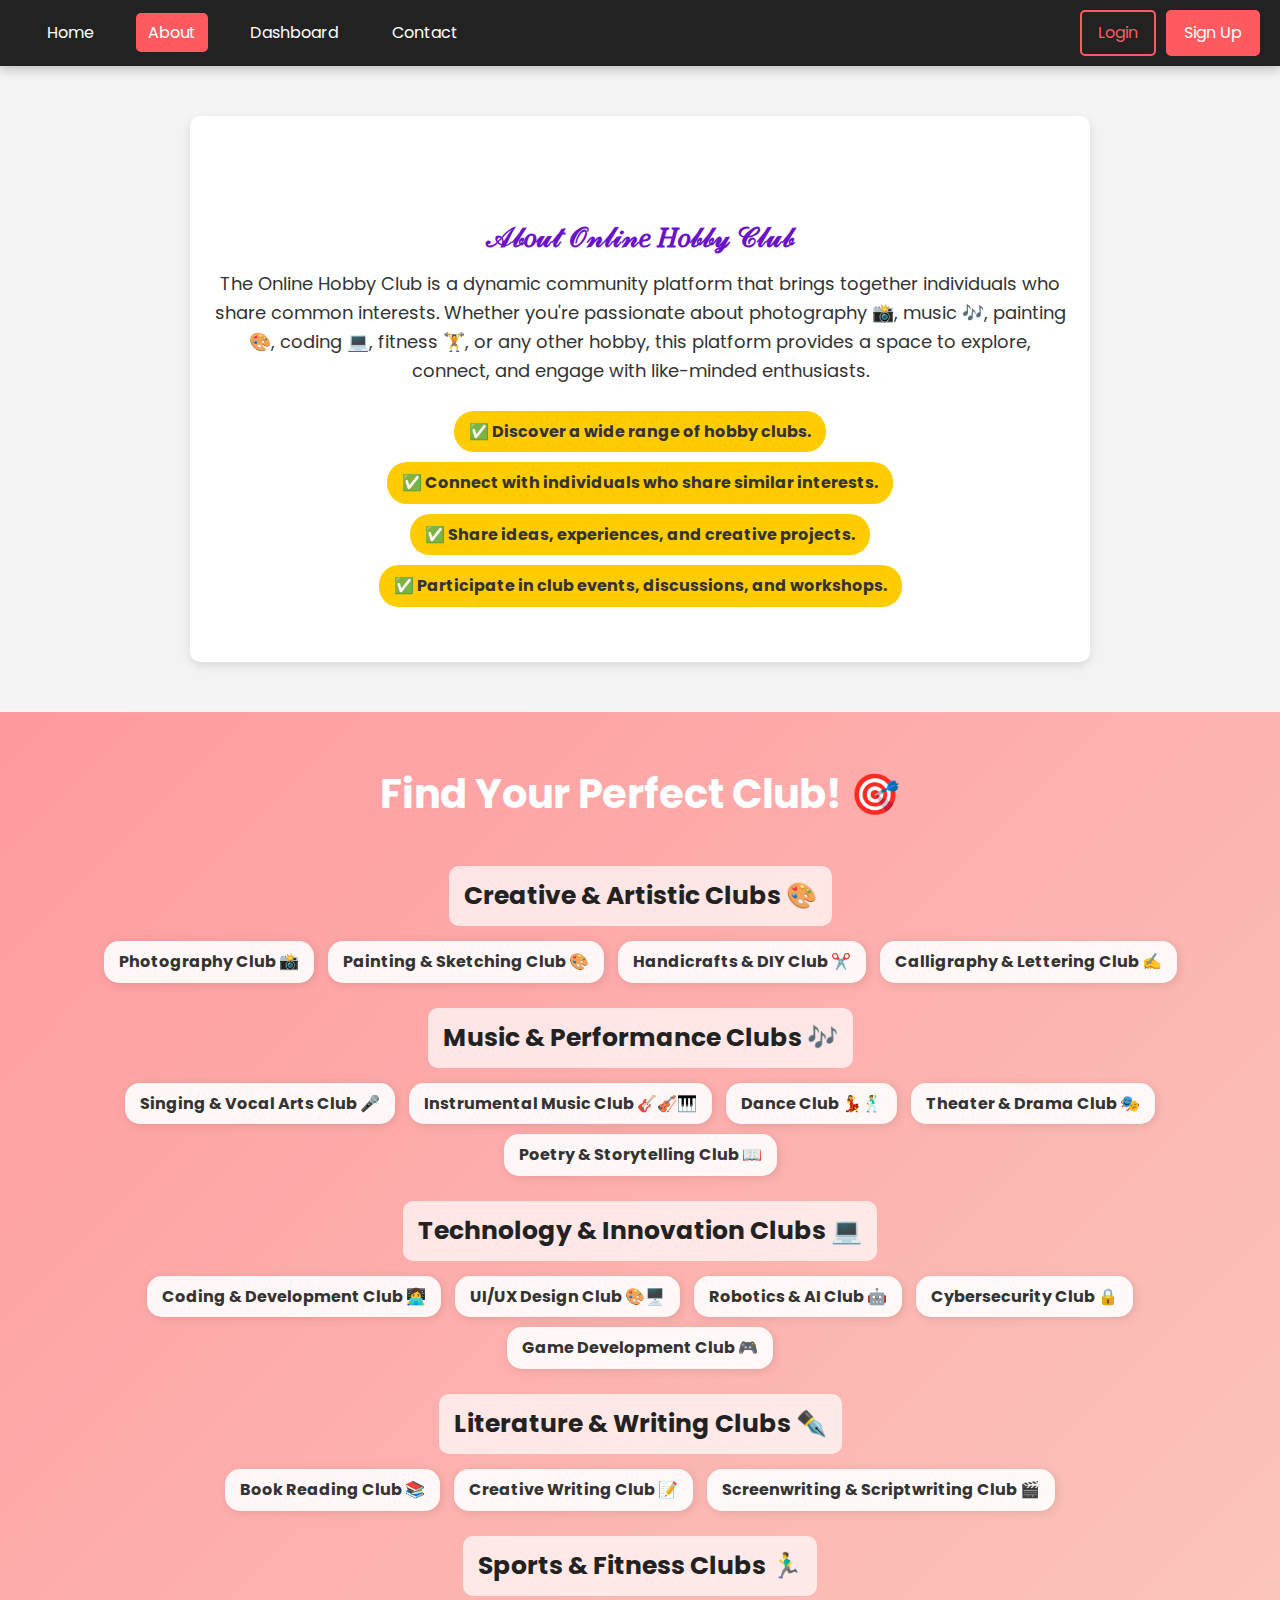
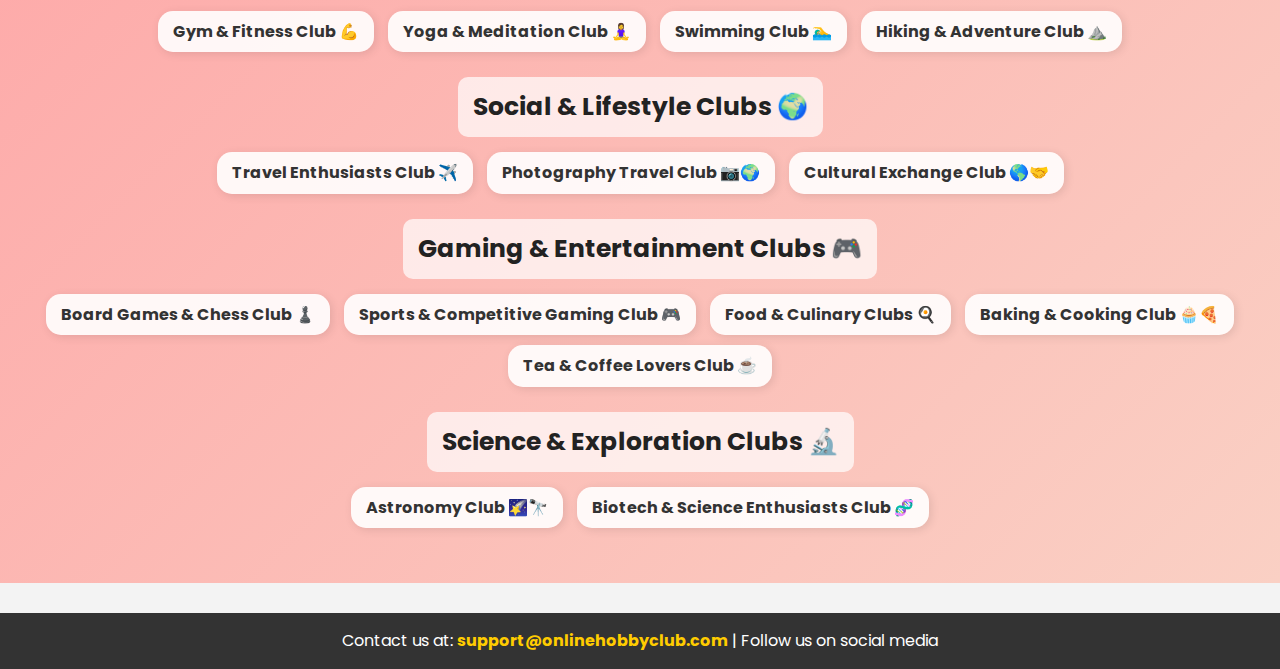
<file: about.html>
<!DOCTYPE html>
<html lang="en">
<head>
    <meta charset="UTF-8">
    <meta name="viewport" content="width=device-width, initial-scale=1.0">
    <title>Online Hobby Club</title>
    <link rel="stylesheet" href="about.css">
</head>
<body>

    <!-- Navigation Bar -->
    <!-- Navigation Bar -->
<nav class="navbar">
    <ul>
        <li><a href="index.html">Home</a></li>
        <li><a href="about.html" class="active">About</a></li> 
        <li><a href="dashboard.html">Dashboard</a></li> 
        <li><a href="contact.html">Contact</a></li> 
    </ul>
    <div class="nav-buttons">
        <a href="login.html" class="login-btn">Login</a>
        <a href="signup.html" class="signup-btn">Sign Up</a>
    </div>
</nav>


    <!-- About Section -->
    <section class="about-section">
        <h4 class="about-title">𝒜𝒷𝑜𝓊𝓉 𝒪𝓃𝓁𝒾𝓃𝑒 𝐻𝑜𝒷𝒷𝓎 𝒞𝓁𝓊𝒷</h4>
        <p>
            The Online Hobby Club is a dynamic community platform that brings together individuals who share common interests. Whether you're passionate about photography 📸, music 🎶,
            painting 🎨, coding 💻, fitness 🏋️, or any other hobby, this platform provides a space to explore, connect, and engage with like-minded enthusiasts.
        </p>
        <ul>
            <li>✅ Discover a wide range of hobby clubs.</li>
            <li>✅ Connect with individuals who share similar interests.</li>
            <li>✅ Share ideas, experiences, and creative projects.</li>
            <li>✅ Participate in club events, discussions, and workshops.</li>
        </ul>
    </section>

    <!-- Hobby Categories Section -->
    <section class="hobby-categories">
        <h2>Find Your Perfect Club! 🎯</h2>

        <h3>Creative & Artistic Clubs 🎨</h3>
        <ul> 
            <li>Photography Club 📸</li>
            <li>Painting & Sketching Club 🎨</li>
            <li>Handicrafts & DIY Club ✂️</li>
            <li>Calligraphy & Lettering Club ✍️</li>
        </ul>

        <h3>Music & Performance Clubs 🎶</h3>
        <ul>
            <li>Singing & Vocal Arts Club 🎤</li>
            <li>Instrumental Music Club 🎸🎻🎹</li>
            <li>Dance Club 💃🕺</li>
            <li>Theater & Drama Club 🎭</li>
            <li>Poetry & Storytelling Club 📖</li>
        </ul>

        <h3>Technology & Innovation Clubs 💻</h3>
        <ul>
            <li>Coding & Development Club 👩‍💻</li>
            <li>UI/UX Design Club 🎨🖥️</li>
            <li>Robotics & AI Club 🤖</li>
            <li>Cybersecurity Club 🔒</li>
            <li>Game Development Club 🎮</li>
        </ul>

        <h3>Literature & Writing Clubs ✒️</h3>
        <ul>
            <li>Book Reading Club 📚</li>
            <li>Creative Writing Club 📝</li>
            <li>Screenwriting & Scriptwriting Club 🎬</li>
        </ul>

        <h3>Sports & Fitness Clubs 🏃‍♂️</h3>
        <ul>
            <li>Gym & Fitness Club 💪</li>
            <li>Yoga & Meditation Club 🧘‍♀️</li>
            <li>Swimming Club 🏊‍♂️</li>
            <li>Hiking & Adventure Club ⛰️</li>
        </ul>

        <h3>Social & Lifestyle Clubs 🌍</h3>
        <ul>
            <li>Travel Enthusiasts Club ✈️</li>
            <li>Photography Travel Club 📷🌍</li>
            <li>Cultural Exchange Club 🌎🤝</li>
        </ul>

        <h3>Gaming & Entertainment Clubs 🎮</h3>
        <ul>
            <li>Board Games & Chess Club ♟️</li>
            <li>Sports & Competitive Gaming Club 🎮</li>
            <li>Food & Culinary Clubs 🍳</li>
            <li>Baking & Cooking Club 🧁🍕</li>
            <li>Tea & Coffee Lovers Club ☕</li>
        </ul>

        <h3>Science & Exploration Clubs 🔬</h3>
        <ul>
            <li>Astronomy Club 🌠🔭</li>
            <li>Biotech & Science Enthusiasts Club 🧬</li>
        </ul>
    </section>

    <!-- Footer -->
    <footer>
        <p>Contact us at: <a href="mailto:support@onlinehobbyclub.com">support@onlinehobbyclub.com</a> | Follow us on social media</p>
    </footer>

</body>
</html>
</file>
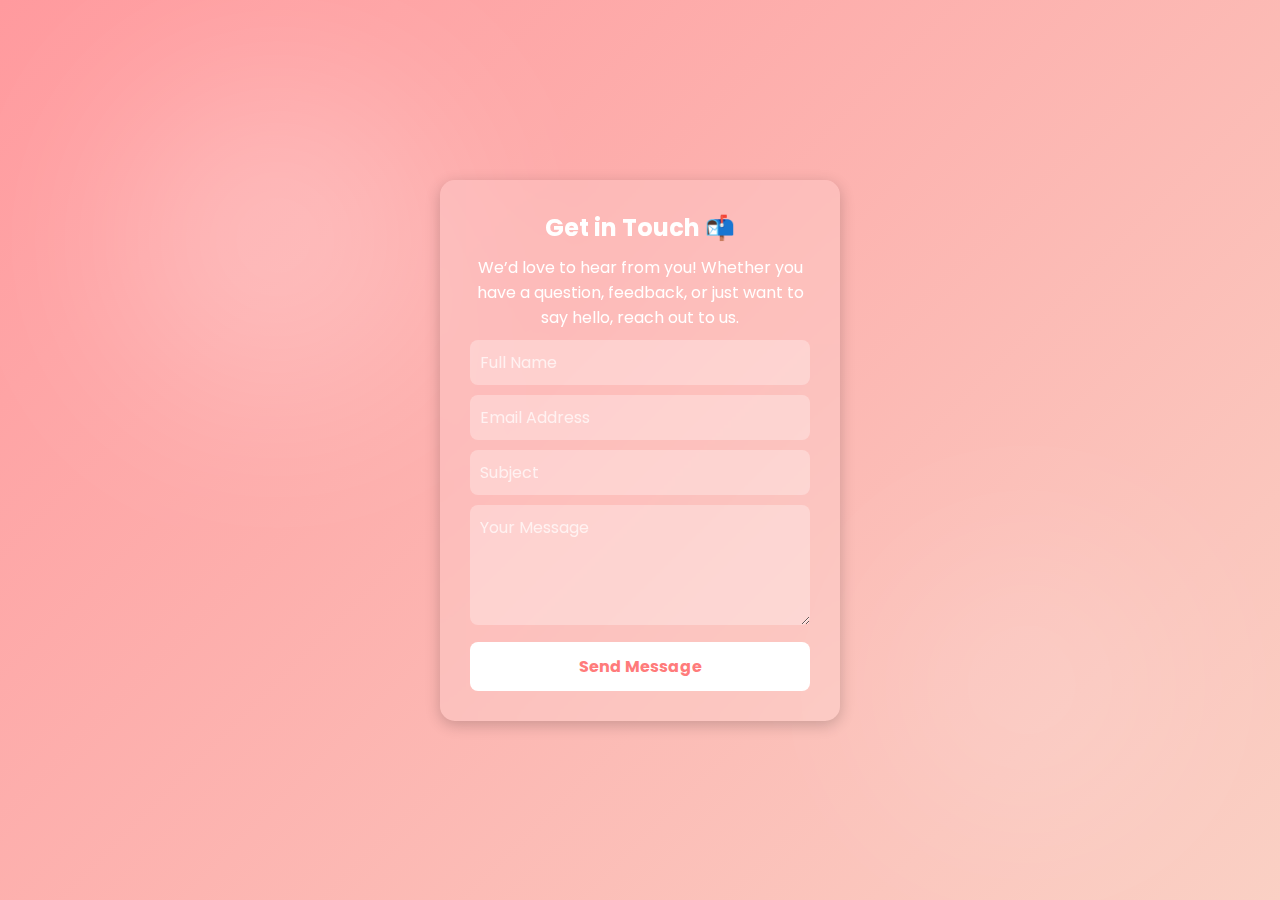
<file: contact.html>
<!DOCTYPE html>
<html lang="en">
<head>
    <meta charset="UTF-8">
    <meta name="viewport" content="width=device-width, initial-scale=1.0">
    <title>Contact Us - Online Hobby Club</title>
    <link rel="stylesheet" href="contact.css">
</head>
<body>
    <div class="container">
        <div class="contact-box">
            <h2>Get in Touch 📬</h2>
            <p>We’d love to hear from you! Whether you have a question, feedback, or just want to say hello, reach out to us.</p>
            <form action="#" method="POST">
                <div class="input-group">
                    <input type="text" id="name" name="name" placeholder="Full Name" required>
                </div>
                <div class="input-group">
                    <input type="email" id="email" name="email" placeholder="Email Address" required>
                </div>
                <div class="input-group">
                    <input type="text" id="subject" name="subject" placeholder="Subject" required>
                </div>
                <div class="input-group">
                    <textarea id="message" name="message" rows="4" placeholder="Your Message" required></textarea>
                </div>
                <button type="submit" class="btn">Send Message</button>
            </form>
        </div>
    </div>
</body>
</html>
</file>
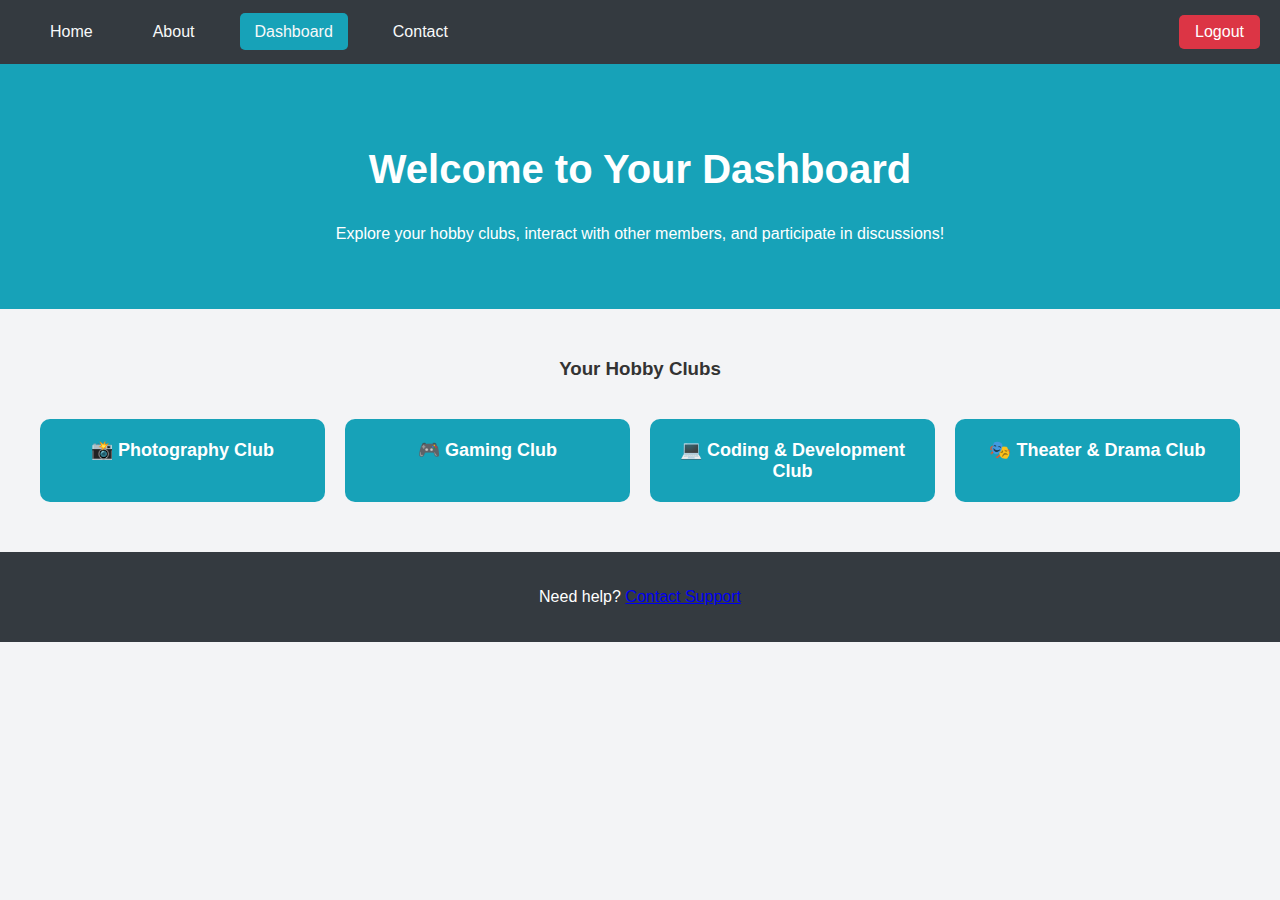
<file: dashboard.html>
<!DOCTYPE html>
<html lang="en">
<head>
    <meta charset="UTF-8">
    <meta name="viewport" content="width=device-width, initial-scale=1.0">
    <title>Dashboard - Online Hobby Club</title>
    <link rel="stylesheet" href="dashboard.css">
</head>
<body>

    <!-- Navigation Bar -->
    <nav class="navbar">
        <ul>
            <li><a href="index.html">Home</a></li>
            <li><a href="about.html">About</a></li> 
            <li><a href="dashboard.html" class="active">Dashboard</a></li> 
            <li><a href="contact.html">Contact</a></li> 
        </ul>
        <div class="nav-buttons">
            <a href="logout.html" class="logout-btn">Logout</a>
        </div>
    </nav>

    <!-- Dashboard Welcome -->
    <section class="dashboard">
        <h2>Welcome to Your Dashboard</h2>
        <p>Explore your hobby clubs, interact with other members, and participate in discussions!</p>
    </section>

    <!-- User Clubs Section -->
    <section class="user-clubs">
        <h3>Your Hobby Clubs</h3>
        <div class="club-list">
            <div class="club-card">📸 Photography Club</div>
            <div class="club-card">🎮 Gaming Club</div>
            <div class="club-card">💻 Coding & Development Club</div>
            <div class="club-card">🎭 Theater & Drama Club</div>
        </div>
    </section>

    <!-- Footer -->
    <footer>
        <p>Need help? <a href="contact.html">Contact Support</a></p>
    </footer>

</body>
</html>
</file>
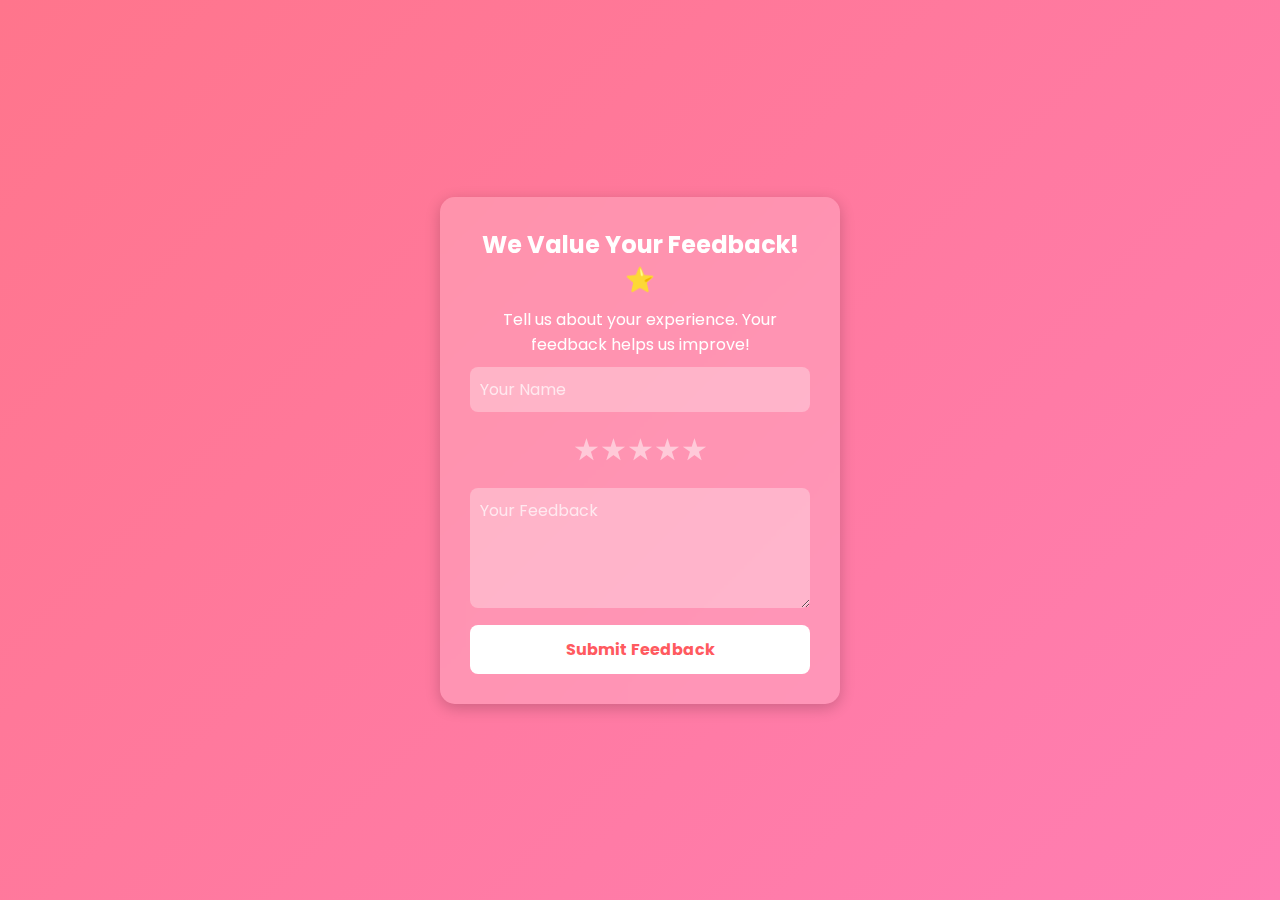
<file: feedback.html>
<!DOCTYPE html>
<html lang="en">
<head>
    <meta charset="UTF-8">
    <meta name="viewport" content="width=device-width, initial-scale=1.0">
    <title>Feedback - Online Hobby Club</title>
    <link rel="stylesheet" href="feedback.css">
    <script defer src="feedback.js"></script>
</head>
<body>
    <div class="container">
        <div class="feedback-box">
            <h2>We Value Your Feedback! ⭐</h2>
            <p>Tell us about your experience. Your feedback helps us improve!</p>
            
            <form action="#" method="POST">
                <div class="input-group">
                    <input type="text" id="name" name="name" placeholder="Your Name" required>
                </div>
                
                <div class="rating">
                    <span class="star" data-value="1">&#9733;</span>
                    <span class="star" data-value="2">&#9733;</span>
                    <span class="star" data-value="3">&#9733;</span>
                    <span class="star" data-value="4">&#9733;</span>
                    <span class="star" data-value="5">&#9733;</span>
                </div>

                <div class="input-group">
                    <textarea id="message" name="message" rows="4" placeholder="Your Feedback" required></textarea>
                </div>
                
                <button type="submit" class="btn">Submit Feedback</button>
            </form>
        </div>
    </div>
    <div id="popup" class="popup">
        <div class="popup-content">
            <h3>🎉 Feedback Submitted!</h3>
            <p>Thank you for sharing your thoughts with us! 😊</p>
            <button id="closePopup">OK</button>
        </div>
    </div>
    
</body>
</html>
</file>
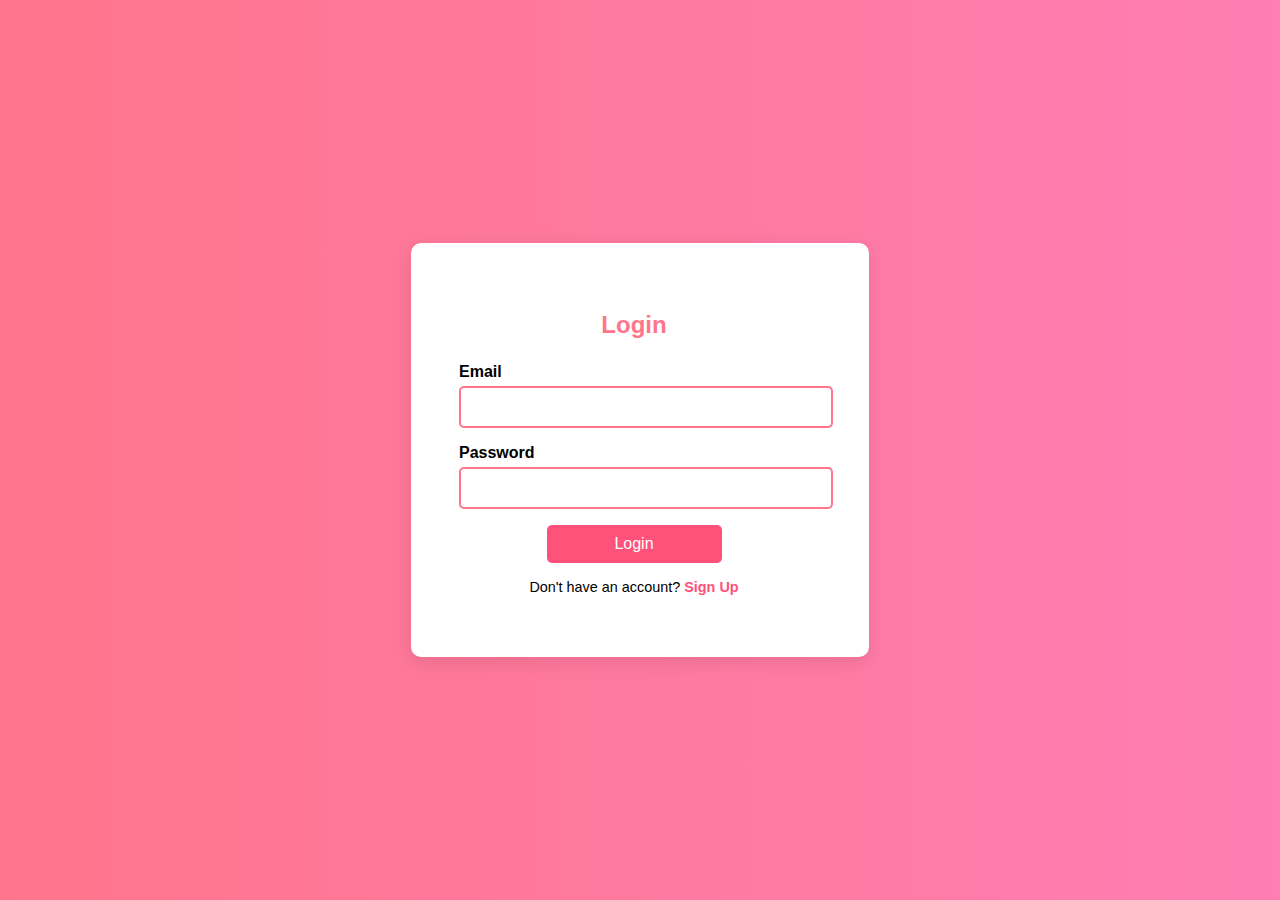
<file: login.html>
<!DOCTYPE html>
<html lang="en">
<head>
    <meta charset="UTF-8">
    <meta name="viewport" content="width=device-width, initial-scale=1.0">
    <title>Login - Online Hobby Club</title>
    <link rel="stylesheet" href="login.css">
</head>
<body>
    <div class="auth-container">
        <h2>Login</h2>
        <form action="#" method="POST">
            <div class="input-group">
                <label for="email">Email</label>
                <input type="email" id="email" name="email" required>
            </div>
            <div class="input-group">
                <label for="password">Password</label>
                <input type="password" id="password" name="password" required>
            </div>
            <button type="submit" class="btn">Login</button>
        </form>
        <p class="auth-link">Don't have an account? <a href="signup.html">Sign Up</a></p>
    </div>
</body>
</html>
</file>
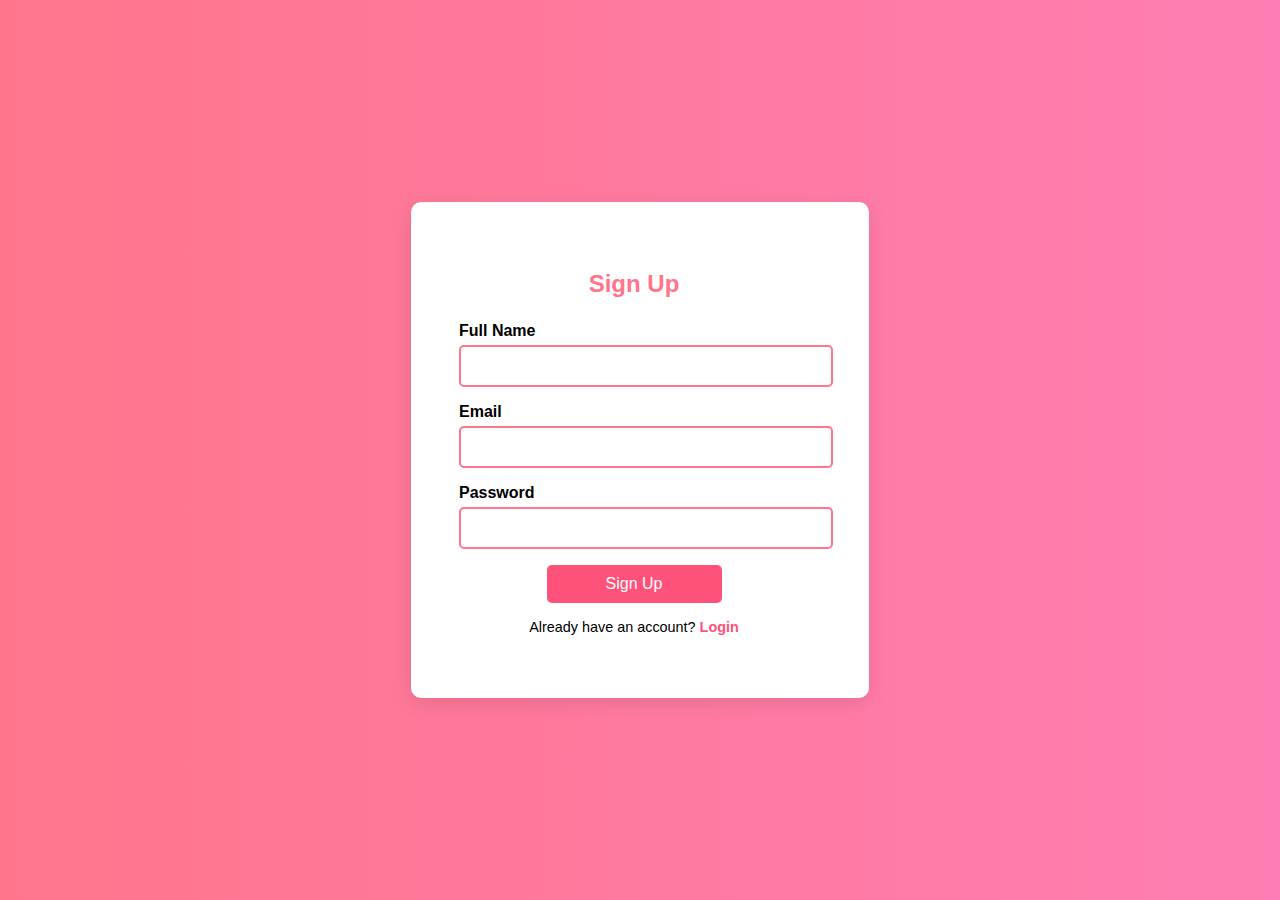
<file: signup.html>
<!DOCTYPE html>
<html lang="en">
<head>
    <meta charset="UTF-8">
    <meta name="viewport" content="width=device-width, initial-scale=1.0">
    <title>Sign Up - Online Hobby Club</title>
    <link rel="stylesheet" href="login.css">
</head>
<body>
    <div class="auth-container">
        <h2>Sign Up</h2>
        <form action="#" method="POST">
            <div class="input-group">
                <label for="name">Full Name</label>
                <input type="text" id="name" name="name" required>
            </div>
            <div class="input-group">
                <label for="email">Email</label>
                <input type="email" id="email" name="email" required>
            </div>
            <div class="input-group">
                <label for="password">Password</label>
                <input type="password" id="password" name="password" required>
            </div>
            <button type="submit" class="btn">Sign Up</button>
        </form>
        <p class="auth-link">Already have an account? <a href="login.html">Login</a></p>
    </div>
</body>
</html>
</file>
<file: about.css>
/* Google Font Import */
@import url('https://fonts.googleapis.com/css2?family=Poppins:wght@300;400;600&display=swap');

/* Global Styles */
* {
    margin: 0;
    padding: 0;
    box-sizing: border-box;
    font-family: 'Poppins', sans-serif;
    scroll-behavior: smooth;
}

/* Body Styling */
body {
    background-color: #f3f3f3;
    color: #333;
    line-height: 1.6;
}

/* Navigation Bar */
/* Navigation Bar */
.navbar {
    display: flex;
    justify-content: space-between;
    align-items: center;
    background: #222;
    padding: 10px 20px;
    box-shadow: 0 4px 10px rgba(0, 0, 0, 0.2);
}

.navbar ul {
    list-style: none;
    display: flex;
    padding: 0;
    margin: 0;
}

.navbar ul li {
    margin: 0 15px;
}

.navbar ul li a {
    text-decoration: none;
    color: #fff;
    font-size: 16px;
    padding: 8px 12px;
    transition: 0.3s;
    border-radius: 5px;
}

.navbar ul li a:hover,
.navbar ul li a.active {
    background: #ff5a5f;
    color: #fff;
}

/* Login & Sign Up Buttons */
.nav-buttons {
    display: flex;
    gap: 10px;
}

.login-btn, .signup-btn {
    text-decoration: none;
    padding: 8px 16px;
    border-radius: 5px;
    font-size: 16px;
    transition: 0.3s;
}

.login-btn {
    background: transparent;
    border: 2px solid #ff5a5f;
    color: #ff5a5f;
}

.login-btn:hover {
    background: #ff5a5f;
    color: #fff;
}

.signup-btn {
    background: #ff5a5f;
    color: #fff;
    border: 2px solid #ff5a5f;
}

.signup-btn:hover {
    background: #ff2d55;
}


/* About Section */
.about-section {
    text-align: center;
    padding: 100px 20px 50px;
    background: #fff;
    border-radius: 10px;
    margin: 50px auto;
    max-width: 900px;
    box-shadow: 0px 4px 10px rgba(0, 0, 0, 0.1);
}

.about-title {
    font-size: 28px;
    font-weight: 600;
    color: #6a11cb;
    margin-bottom: 10px;
}

.about-section p {
    font-size: 18px;
    margin-bottom: 20px;
}

.about-section ul {
    list-style: none;
    padding: 0;
}

.about-section ul li {
    background: #ffcc00;
    display: inline-block;
    padding: 8px 15px;
    margin: 5px;
    border-radius: 20px;
    font-weight: bold;
}

/* Hobby Categories Section */
.hobby-categories {
    background: linear-gradient(135deg, #ff9a9e, #fad0c4);
    padding: 50px 20px;
    text-align: center;
}

.hobby-categories h2 {
    font-size: 40px;
    font-weight: bold;
    color: #fff;
    margin-bottom: 20px;
}

.hobby-categories h3 {
    color: #222;
    background: rgba(255, 255, 255, 0.7);
    display: inline-block;
    padding: 10px 15px;
    border-radius: 10px;
    margin: 20px 0 10px;
    font-size: 25px;
}

.hobby-categories ul {
    list-style: none;
    padding: 0;
}

.hobby-categories ul li {
    display: inline-block;
    background: rgba(255, 255, 255, 0.9);
    padding: 8px 15px;
    margin: 5px;
    border-radius: 15px;
    font-weight: bold;
    box-shadow: 2px 2px 10px rgba(0, 0, 0, 0.1);
}

/* Footer */
footer {
    text-align: center;
    background: #333;
    color: white;
    padding: 15px;
    margin-top: 30px;
}

footer a {
    color: #ffcc00;
    text-decoration: none;
    font-weight: bold;
}

footer a:hover {
    color: #ffffff;
}

/* Responsive Design */
@media (max-width: 768px) {
    .navbar ul li {
        display: block;
        margin: 10px 0;
    }

    .about-section, .hobby-categories {
        padding: 50px 15px;
        max-width: 95%;
    }

    .hobby-categories ul li {
        display: block;
        margin: 10px auto;
        width: 80%;
    }
}
</file>
<file: contact.css>
/* Import Google Font */
@import url('https://fonts.googleapis.com/css2?family=Poppins:wght@300;400;600&display=swap');

* {
    margin: 0;
    padding: 0;
    box-sizing: border-box;
    font-family: 'Poppins', sans-serif;
}

/* Unique Animated Background */
body {
    height: 100vh;
    display: flex;
    justify-content: center;
    align-items: center;
    background: linear-gradient(135deg, #ff9a9e, #fad0c4);
    overflow: hidden;
}

body::before {
    content: '';
    position: absolute;
    width: 300px;
    height: 300px;
    background: rgba(255, 255, 255, 0.3);
    border-radius: 50%;
    top: 10%;
    left: 10%;
    filter: blur(100px);
}

body::after {
    content: '';
    position: absolute;
    width: 250px;
    height: 250px;
    background: rgba(255, 255, 255, 0.2);
    border-radius: 50%;
    bottom: 10%;
    right: 10%;
    filter: blur(100px);
}

/* Glassmorphism Contact Box */
.container {
    position: relative;
    width: 400px;
    padding: 30px;
    background: rgba(255, 255, 255, 0.15);
    backdrop-filter: blur(10px);
    border-radius: 15px;
    box-shadow: 0 4px 15px rgba(0, 0, 0, 0.2);
    text-align: center;
    color: white;
    animation: fadeIn 1s ease-in-out;
}

/* Fade-in Animation */
@keyframes fadeIn {
    from { opacity: 0; transform: translateY(20px); }
    to { opacity: 1; transform: translateY(0); }
}

/* Contact Heading */
h2 {
    font-size: 24px;
    margin-bottom: 10px;
}

/* Input Fields */
.input-group {
    margin: 10px 0;
}

.input-group input,
.input-group textarea {
    width: 100%;
    padding: 10px;
    border: none;
    border-radius: 8px;
    font-size: 16px;
    outline: none;
    background: rgba(255, 255, 255, 0.3);
    color: white;
    transition: 0.3s;
}

.input-group input::placeholder,
.input-group textarea::placeholder {
    color: white;
    opacity: 0.7;
}

/* Interactive Field Effect */
.input-group input:focus,
.input-group textarea:focus {
    background: rgba(255, 255, 255, 0.5);
    color: black;
}

/* Send Button */
.btn {
    background-color: white;
    color: #ff7b7b;
    border: none;
    padding: 12px;
    width: 100%;
    font-size: 16px;
    font-weight: bold;
    border-radius: 8px;
    cursor: pointer;
    transition: 0.3s;
}

.btn:hover {
    background-color: #ff5252;
    color: white;
}
</file>
<file: dashboard.css>
/* General Styles */
body {
    font-family: 'Arial', sans-serif;
    margin: 0;
    padding: 0;
    background-color: #f3f4f6;
    color: #333;
}

/* Navigation Bar */
.navbar {
    display: flex;
    justify-content: space-between;
    align-items: center;
    background: #343a40;
    padding: 15px 20px;
}

.navbar ul {
    list-style: none;
    display: flex;
    padding: 0;
    margin: 0;
}

.navbar ul li {
    margin: 0 15px;
}

.navbar ul li a {
    text-decoration: none;
    color: #f8f9fa;
    padding: 10px 15px;
    border-radius: 5px;
}

.navbar ul li a:hover,
.navbar ul li a.active {
    background: #17a2b8;
}

.nav-buttons {
    display: flex;
    gap: 10px;
}

.logout-btn {
    text-decoration: none;
    padding: 8px 16px;
    border-radius: 5px;
    font-size: 16px;
    background: #dc3545;
    color: #fff;
}

/* Dashboard Welcome */
.dashboard {
    text-align: center;
    padding: 50px 20px;
    background-color: #17a2b8;
    color: white;
}

.dashboard h2 {
    font-size: 2.5rem;
}

/* User Clubs Section */
.user-clubs {
    text-align: center;
    padding: 30px 20px;
}

.club-list {
    display: grid;
    grid-template-columns: repeat(auto-fit, minmax(200px, 1fr));
    gap: 20px;
    padding: 20px;
}

.club-card {
    background: #17a2b8;
    color: white;
    padding: 20px;
    border-radius: 10px;
    text-align: center;
    font-size: 18px;
    font-weight: bold;
}

/* Footer */
footer {
    text-align: center;
    padding: 20px;
    background: #343a40;
    color: white;
}
</file>
<file: feedback.css>
/* Import Google Font */
@import url('https://fonts.googleapis.com/css2?family=Poppins:wght@300;400;600&display=swap');

* {
    margin: 0;
    padding: 0;
    box-sizing: border-box;
    font-family: 'Poppins', sans-serif;
}

/* Background with Gradient */
body {
    height: 100vh;
    display: flex;
    justify-content: center;
    align-items: center;
    background: linear-gradient(135deg, #ff758c, #ff7eb3);
    color: white;
}

/* Glassmorphism Effect */
.container {
    width: 400px;
    padding: 30px;
    background: rgba(255, 255, 255, 0.2);
    backdrop-filter: blur(10px);
    border-radius: 15px;
    box-shadow: 0 4px 15px rgba(0, 0, 0, 0.2);
    text-align: center;
    animation: fadeIn 1s ease-in-out;
}

/* Fade-in Animation */
@keyframes fadeIn {
    from { opacity: 0; transform: translateY(20px); }
    to { opacity: 1; transform: translateY(0); }
}

/* Headings */
h2 {
    font-size: 24px;
    margin-bottom: 10px;
}

/* Input Fields */
.input-group {
    margin: 10px 0;
}

.input-group input,
.input-group textarea {
    width: 100%;
    padding: 10px;
    border: none;
    border-radius: 8px;
    font-size: 16px;
    outline: none;
    background: rgba(255, 255, 255, 0.3);
    color: white;
    transition: 0.3s;
}

.input-group input::placeholder,
.input-group textarea::placeholder {
    color: rgba(255, 255, 255, 0.7);
}

/* Highlight input on focus */
.input-group input:focus,
.input-group textarea:focus {
    background: rgba(255, 255, 255, 0.5);
    color: black;
}

/* Star Rating */
.rating {
    display: flex;
    justify-content: center;
    margin: 15px 0;
    cursor: pointer;
}

.star {
    font-size: 30px;
    color: rgba(255, 255, 255, 0.5);
    transition: 0.3s;
}

.star:hover,
.star.active {
    color: gold;
}

/* Submit Button */
.btn {
    background-color: white;
    color: #ff5a5f;
    border: none;
    padding: 12px;
    width: 100%;
    font-size: 16px;
    font-weight: bold;
    border-radius: 8px;
    cursor: pointer;
    transition: 0.3s;
}

.btn:hover {
    background-color: #ff2d55;
    color: white;
}
/* Popup Modal */
.popup {
    display: none;
    position: fixed;
    top: 0;
    left: 0;
    width: 100%;
    height: 100%;
    background: rgba(0, 0, 0, 0.5);
    justify-content: center;
    align-items: center;
}

.popup-content {
    background: white;
    padding: 20px;
    text-align: center;
    border-radius: 10px;
    box-shadow: 0 4px 10px rgba(0, 0, 0, 0.2);
    animation: fadeIn 0.3s ease-in-out;
}

.popup-content h3 {
    color: #333;
    margin-bottom: 10px;
}

.popup-content p {
    color: #666;
}

.popup-content button {
    background-color: #ff5a5f;
    color: white;
    border: none;
    padding: 10px 20px;
    margin-top: 10px;
    cursor: pointer;
    border-radius: 5px;
    transition: 0.3s;
}

.popup-content button:hover {
    background-color: #ff2d55;
}

/* Fade-in Animation */
@keyframes fadeIn {
    from { opacity: 0; transform: translateY(-20px); }
    to { opacity: 1; transform: translateY(0); }
}
</file>
<file: login.css>
/* General Styles */
body {
    font-family: 'Poppins', sans-serif;
    background: linear-gradient(to right, #ff758c, #ff7eb3);
    display: flex;
    justify-content: center;
    align-items: center;
    height: 100vh;
    margin: 0;
}

/* Authentication Container */
.auth-container {
    background: white;
    padding: 3rem;
    padding-right: 60px;
    border-radius: 10px;
    box-shadow: 0px 5px 20px rgba(0, 0, 0, 0.1);
    text-align: center;
    width: 350px;
}

h2 {
    margin-bottom: 1.5rem;
    color: #ff758c;
}

/* Input Fields */
.input-group {
    margin-bottom: 1rem;
    text-align: left;
}

.input-group label {
    display: block;
    font-weight: 600;
    margin-bottom: 5px;
}

.input-group input {
    width: 100%;
    padding: 10px;
    border: 2px solid #ff758c;
    border-radius: 5px;
    font-size: 1rem;
    outline: none;
    transition: 0.3s;
}

.input-group input:focus {
    border-color: #ff527b;
    box-shadow: 0px 0px 5px rgba(255, 82, 123, 0.5);
}

/* Button */
.btn {
    background: #ff527b;
    color: white;
    border: none;
    padding: 10px;
    width: 50%;
    font-size: 1rem;
    border-radius: 5px;
    cursor: pointer;
    transition: 0.3s;
}

.btn:hover {
    background: #ff375f;
}

/* Auth Links */
.auth-link {
    margin-top: 1rem;
    font-size: 0.9rem;
}

.auth-link a {
    color: #ff527b;
    text-decoration: none;
    font-weight: 600;
}

.auth-link a:hover {
    text-decoration: underline;
}
</file>
